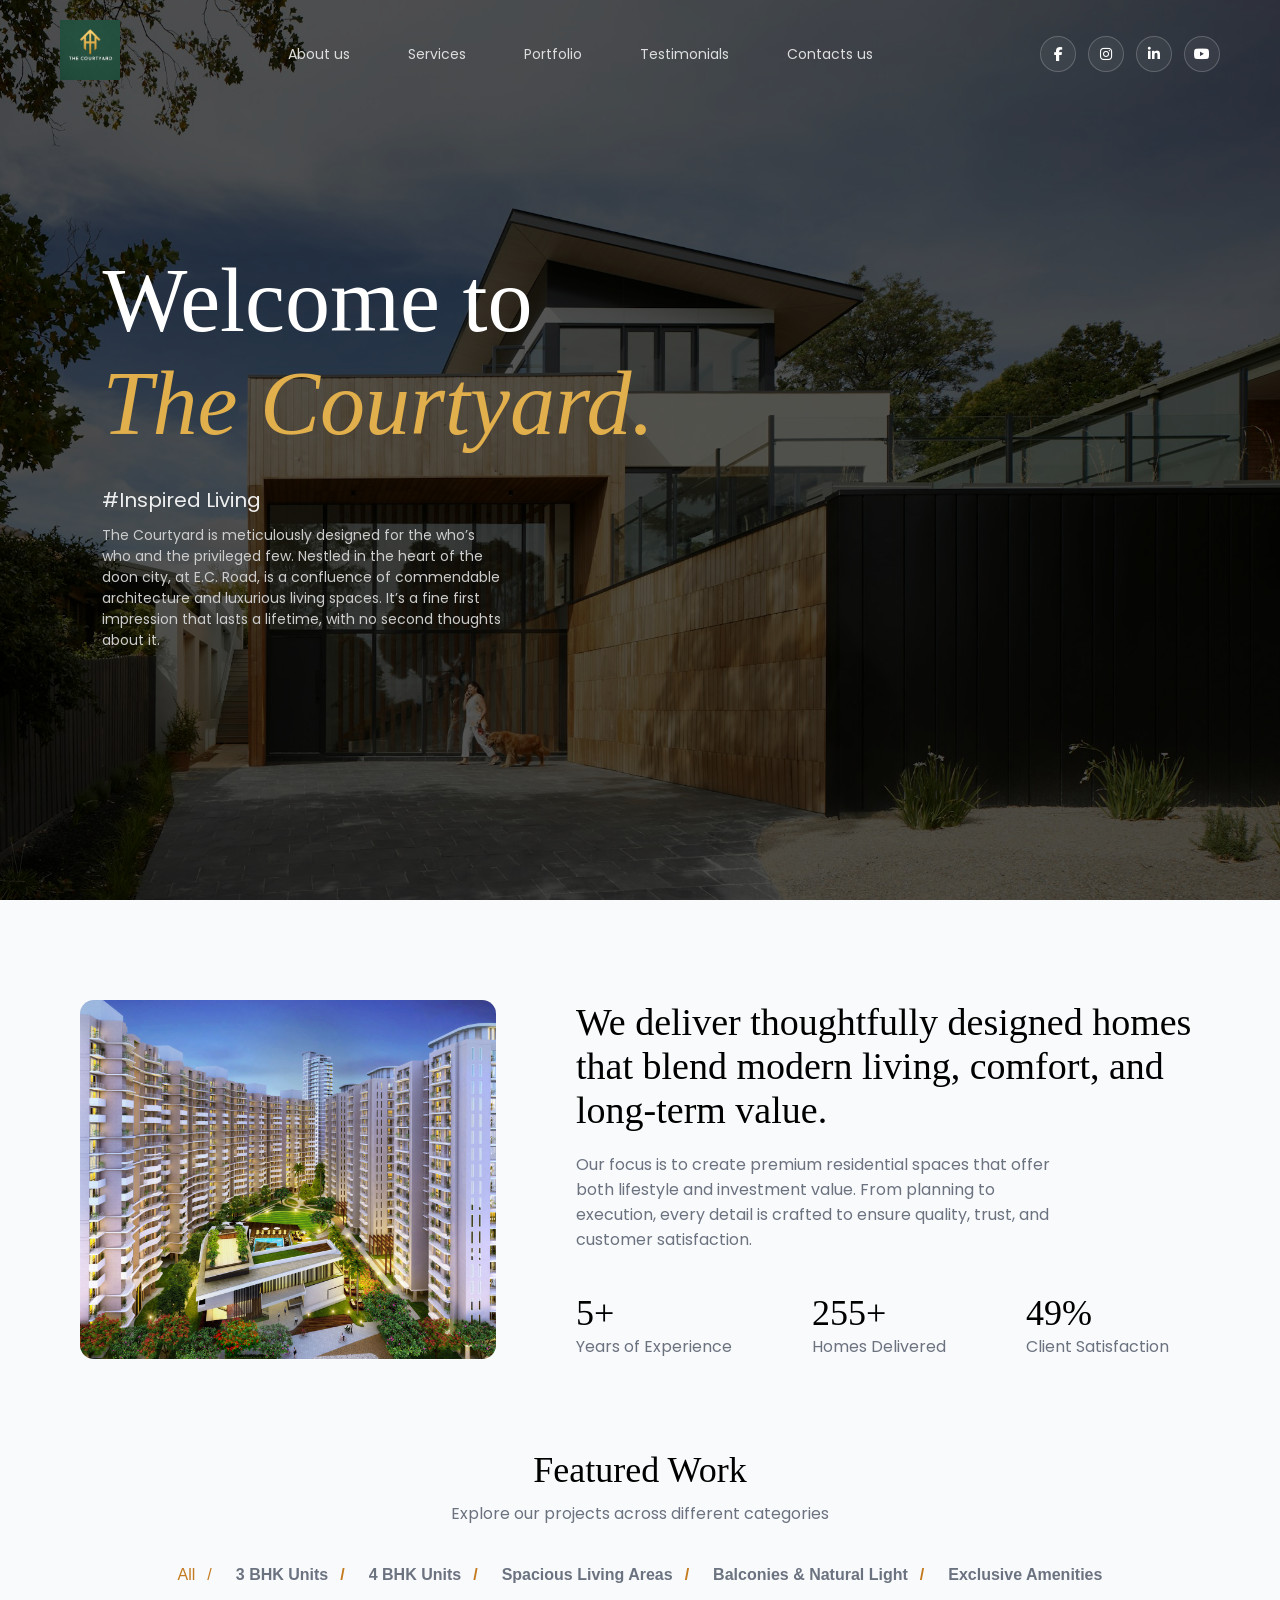
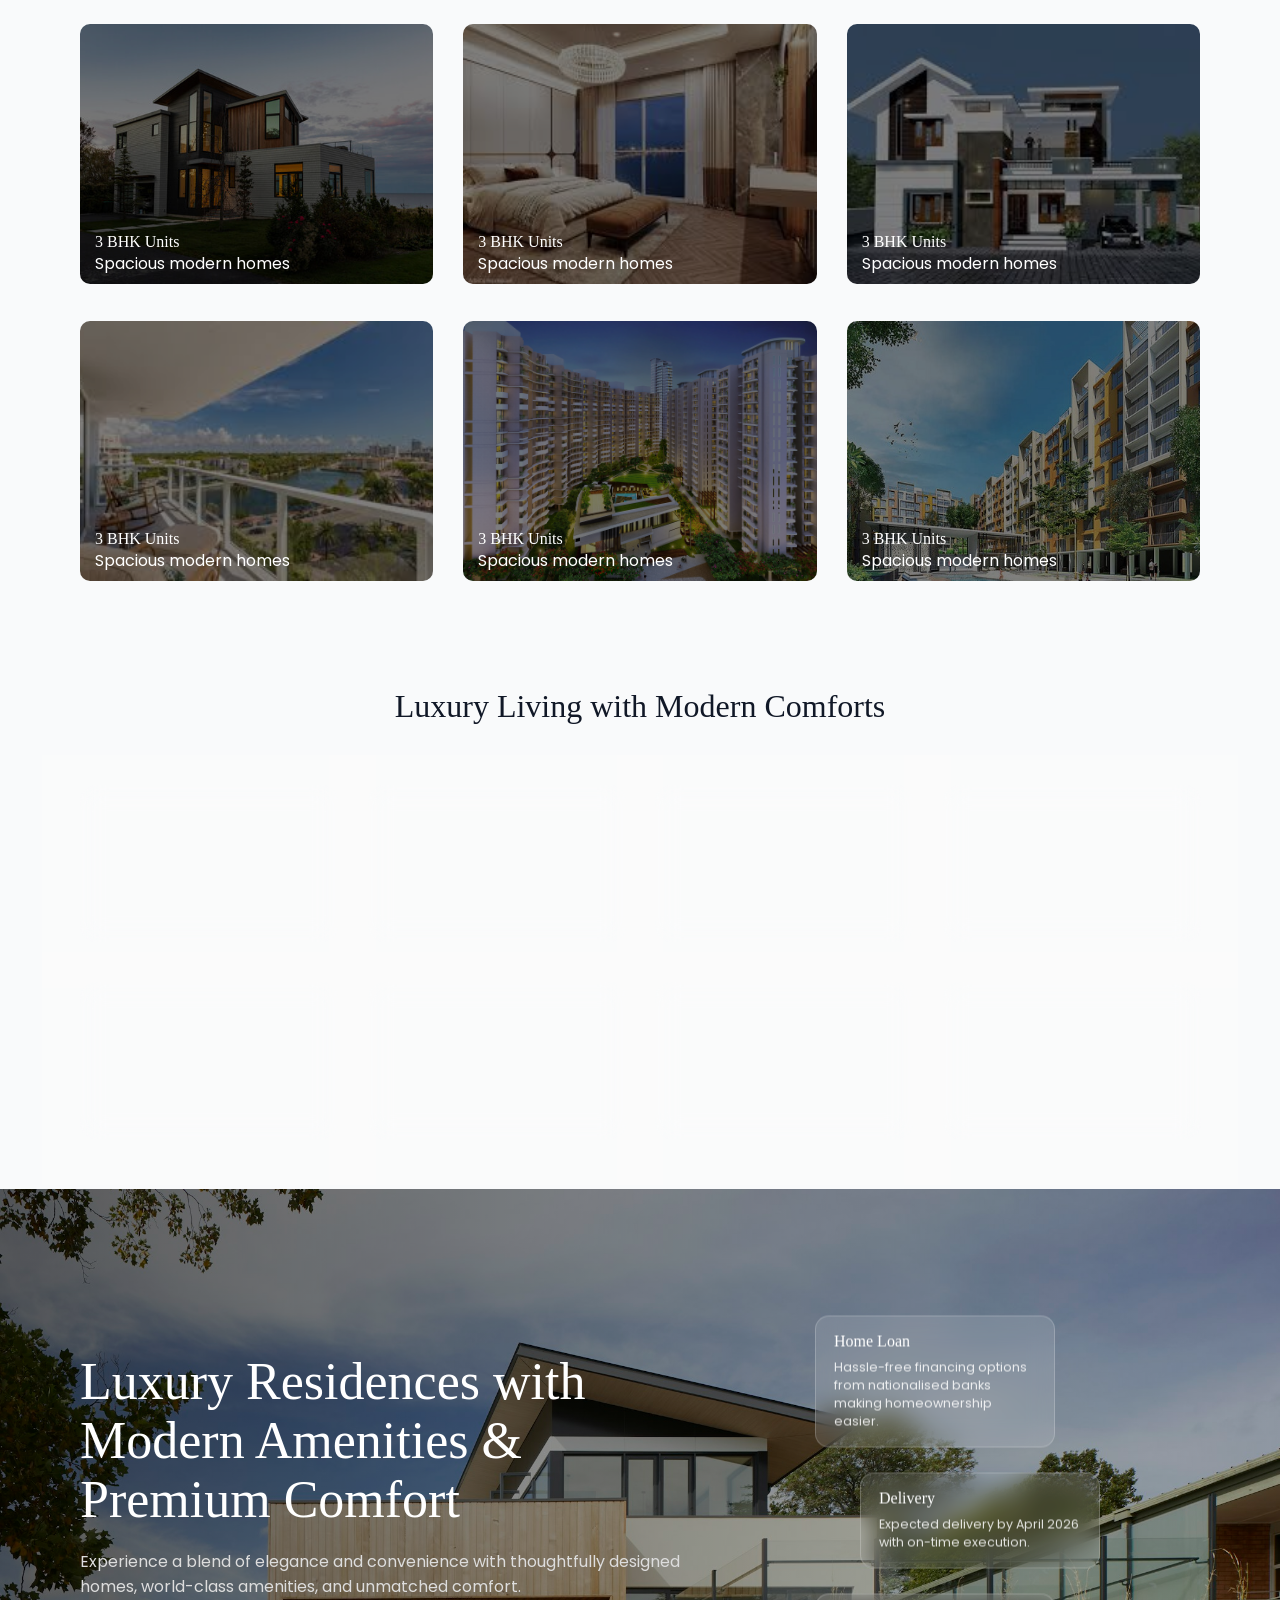
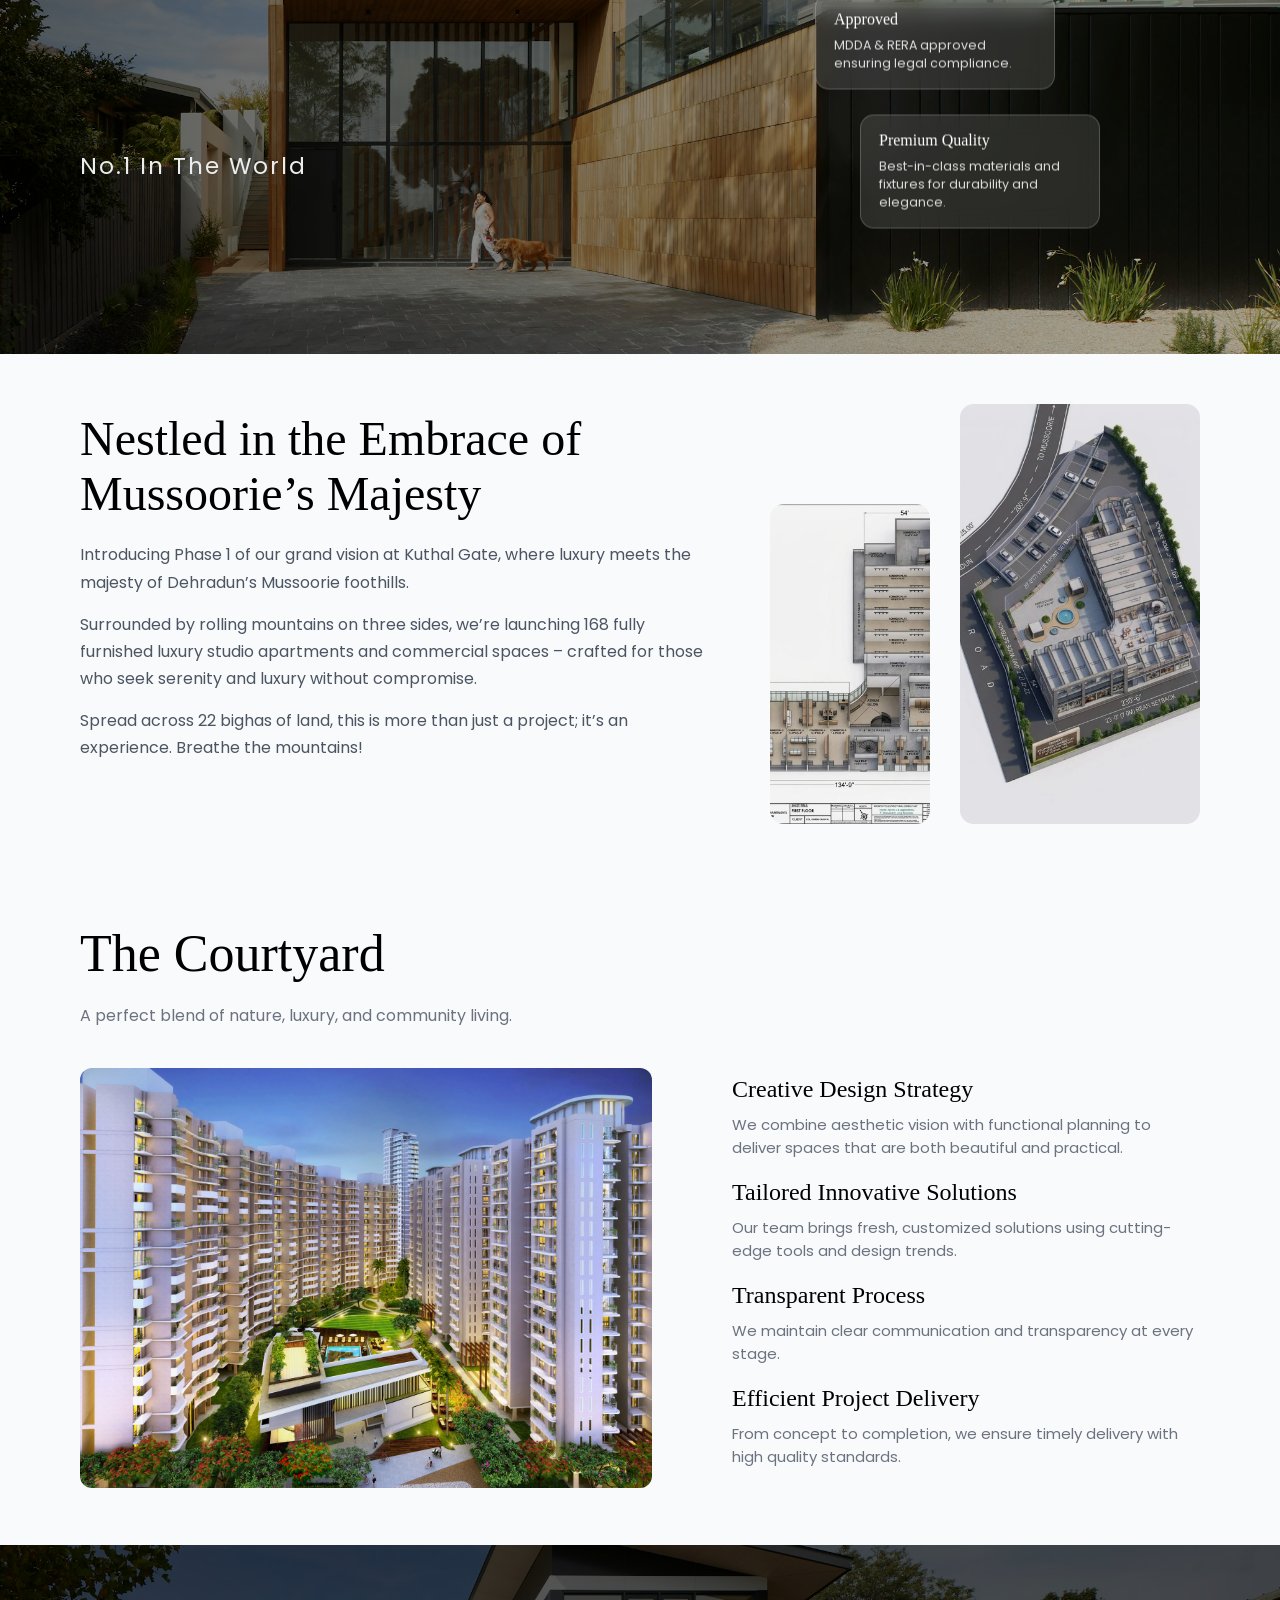
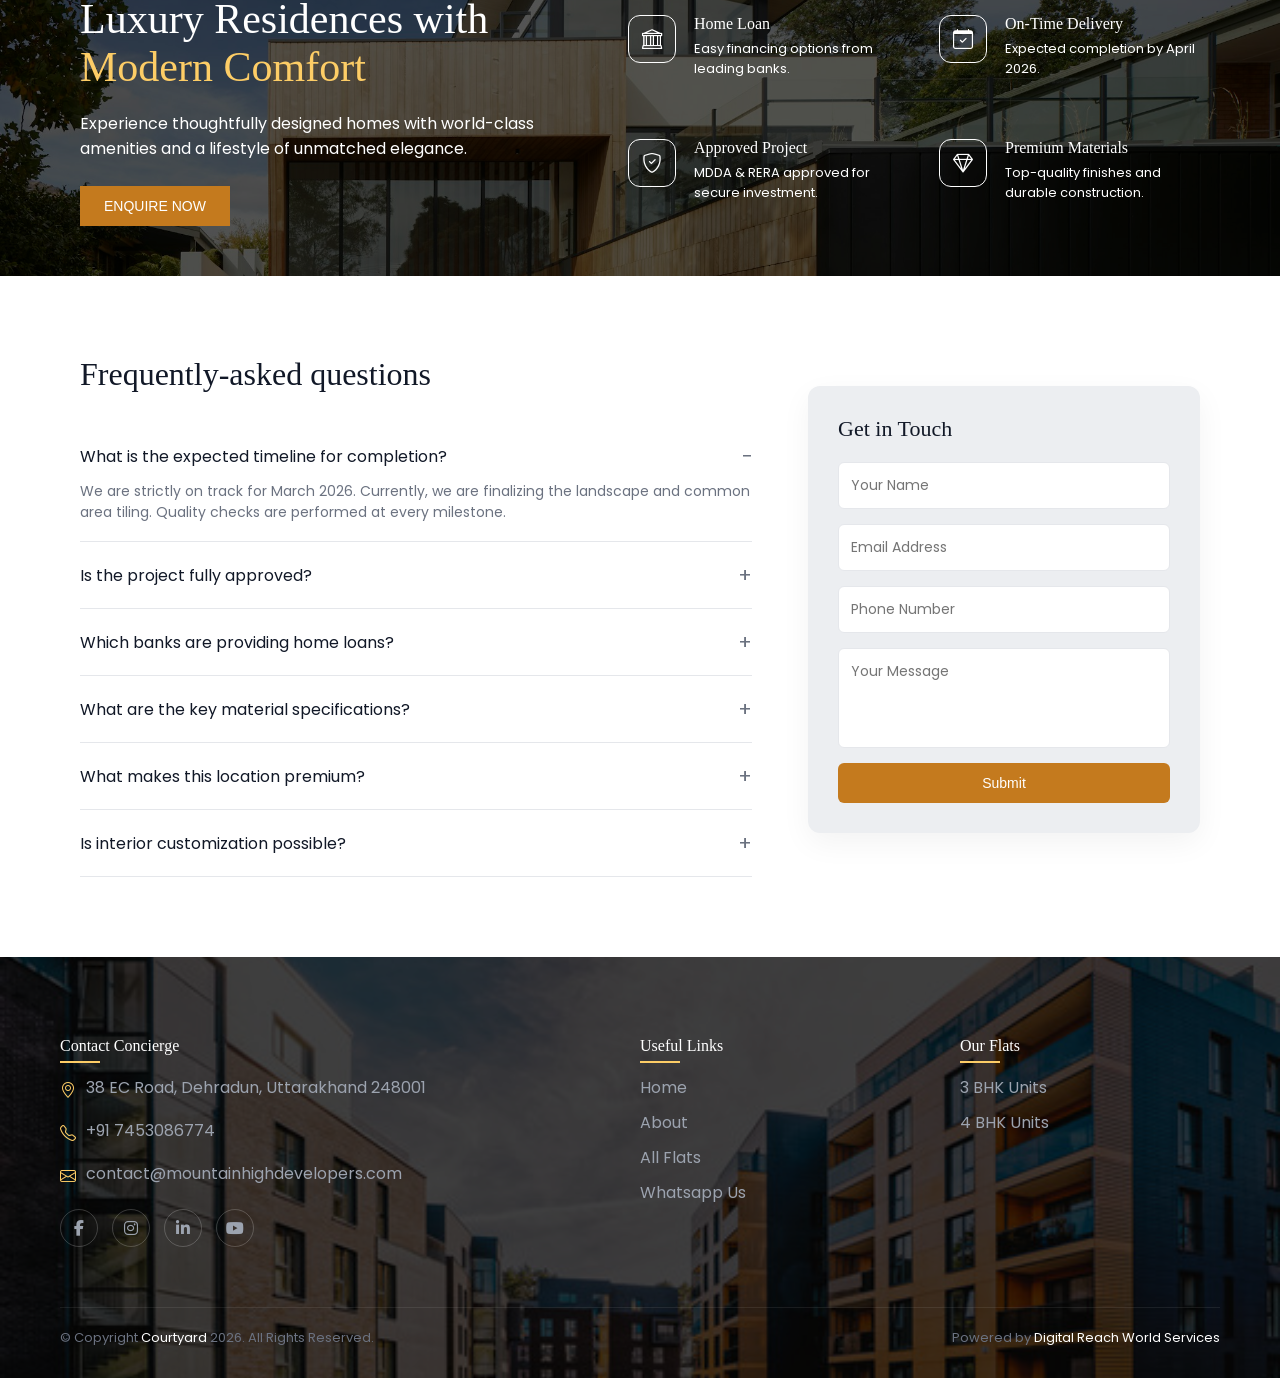
<file: Design/design3/index.html>
<!DOCTYPE html>
<html lang="en">

<head>
  <meta charset="UTF-8">
  <meta name="viewport" content="width=device-width, initial-scale=1.0">

  <title>Courtyard</title>

  <!-- Bootstrap -->
  <link href="https://cdn.jsdelivr.net/npm/bootstrap-icons@1.11.3/font/bootstrap-icons.css" rel="stylesheet">
  <!-- Google Font -->
  <link href="https://fonts.googleapis.com/css2?family=Poppins:wght@300;400;600;700&display=swap" rel="stylesheet">

  <link rel="stylesheet" href="https://cdnjs.cloudflare.com/ajax/libs/font-awesome/6.5.1/css/all.min.css">

  <!-- Custom CSS -->
  <link rel="stylesheet" href="style.css">
</head>

<body>

  <header class="hero">

    <!-- NAVBAR -->
    <nav class="navbar">
      <div class="nav-left">
        <img src="images/logo.png" alt="Logo" class="logo">
      </div>

      <ul class="nav-center">
        <li><a href="#about">About us</a></li>
        <li><a href="#services">Services</a></li>
        <li><a href="#portfolio">Portfolio</a></li>
        <li><a href="#">Testimonials</a></li>
        <li><a href="#footer">Contacts us</a></li>
      </ul>

      <div class="nav-right">
        <a href="#"><i class="fab fa-facebook-f"></i></a>
        <a href="#"><i class="fab fa-instagram"></i></a>
        <a href="#"><i class="fab fa-linkedin-in"></i></a>
        <a href="#"><i class="fab fa-youtube"></i></a>
      </div>

      <div class="menu-toggle" id="menu-toggle">
        <span></span>
        <span></span>
        <span></span>
      </div>
    </nav>

    <!-- HERO CONTENT -->
    <div class="hero-content">
      <h1>
        Welcome to<br>
        <em style="color: #e1af4c;">The Courtyard.
        </em>
      </h1>

      <p class="tag2">#Inspired Living</p>

      <p class="desc">
        The Courtyard is meticulously designed for the who’s who and the privileged few. Nestled in the heart of the
        doon city, at E.C. Road, is a confluence of commendable architecture and luxurious living spaces. It’s a fine
        first impression that lasts a lifetime, with no second thoughts about it.
      </p>
    </div>


  </header>
  <script>
    document.addEventListener("DOMContentLoaded", function () {
      const toggle = document.getElementById("menu-toggle");
      const nav = document.querySelector(".nav-center");

      toggle.addEventListener("click", function () {
        nav.classList.toggle("active");
        toggle.classList.toggle("active");
        document.body.classList.toggle("menu-open");
      });

      // CLOSE MENU ON SCROLL
      window.addEventListener("scroll", function () {
        if (nav.classList.contains("active")) {
          nav.classList.remove("active");
          toggle.classList.remove("active");
          document.body.classList.remove("menu-open");
        }
      });
    });
  </script>






  <section id="about" class="about-modern">

    <div class="about-wrapper">

      <!-- LEFT -->
      <div class="about-left">
        <!-- <span class="about-label">• ABOUT US</span> -->

        <div class="about-img">
          <img src="images/5.jpg" alt="team">
        </div>
      </div>

      <!-- RIGHT -->
      <div class="about-right">

        <h2>
          We deliver thoughtfully designed homes that blend modern living,
          comfort, and long-term value.
        </h2>

        <p class="about-text">
          Our focus is to create premium residential spaces that offer both lifestyle
          and investment value. From planning to execution, every detail is crafted
          to ensure quality, trust, and customer satisfaction.
        </p>

        <!-- STATS -->
        <div class="about-stats">

          <div class="stat">
            <h3><span class="count" data-target="10">0</span>+</h3>
            <p>Years of Experience</p>
          </div>

          <div class="stat">
            <h3><span class="count" data-target="500">0</span>+</h3>
            <p>Homes Delivered</p>
          </div>

          <div class="stat">
            <h3><span class="count" data-target="98">0</span>%</h3>
            <p>Client Satisfaction</p>
          </div>

        </div>

      </div>

    </div>

  </section>
  <script>
    /* COUNTER */
    const counters = document.querySelectorAll(".count");

    const runCounter = () => {
      counters.forEach(counter => {
        const target = +counter.getAttribute("data-target");
        let count = 0;

        const update = () => {
          const increment = target / 100;

          if (count < target) {
            count += increment;
            counter.innerText = Math.floor(count);
            requestAnimationFrame(update);
          } else {
            counter.innerText = target;
          }
        };

        update();
      });
    };

    /* SCROLL TRIGGER */
    const section = document.querySelector(".about-modern");

    const observer = new IntersectionObserver(entries => {
      entries.forEach(entry => {
        if (entry.isIntersecting) {
          section.classList.add("show");
          runCounter();
        }
      });
    }, { threshold: 0.5 });

    observer.observe(section);
  </script>









  <section id="services" class="portfolio-section">


    <!-- <div class="tech-row left">
      <div class="tech-track">

        <div class="tech-box"><img src="images/logo1.png"></div>
        <div class="tech-box"><img src="images/logo2.png"></div>
        <div class="tech-box"><img src="images/logo3.png"></div>
        <div class="tech-box"><img src="images/logo4.png"></div>
        <div class="tech-box"><img src="images/logo5.png"></div>
        <div class="tech-box"><img src="images/logo6.png"></div>

        <div class="tech-box"><img src="images/logo1.png"></div>
        <div class="tech-box"><img src="images/logo2.png"></div>
        <div class="tech-box"><img src="images/logo3.png"></div>
        <div class="tech-box"><img src="images/logo4.png"></div>
        <div class="tech-box"><img src="images/logo5.png"></div>
        <div class="tech-box"><img src="images/logo6.png"></div>

        <div class="tech-box"><img src="images/logo1.png"></div>
        <div class="tech-box"><img src="images/logo2.png"></div>
        <div class="tech-box"><img src="images/logo3.png"></div>
        <div class="tech-box"><img src="images/logo4.png"></div>
        <div class="tech-box"><img src="images/logo5.png"></div>
        <div class="tech-box"><img src="images/logo6.png"></div>

      </div>
    </div>

    <div class="tech-row right">
      <div class="tech-track">

        <div class="tech-box"><img src="images/logo1.png"></div>
        <div class="tech-box"><img src="images/logo2.png"></div>
        <div class="tech-box"><img src="images/logo3.png"></div>
        <div class="tech-box"><img src="images/logo4.png"></div>
        <div class="tech-box"><img src="images/logo5.png"></div>
        <div class="tech-box"><img src="images/logo6.png"></div>

        <div class="tech-box"><img src="images/logo1.png"></div>
        <div class="tech-box"><img src="images/logo2.png"></div>
        <div class="tech-box"><img src="images/logo3.png"></div>
        <div class="tech-box"><img src="images/logo4.png"></div>
        <div class="tech-box"><img src="images/logo5.png"></div>
        <div class="tech-box"><img src="images/logo6.png"></div>

        <div class="tech-box"><img src="images/logo1.png"></div>
        <div class="tech-box"><img src="images/logo2.png"></div>
        <div class="tech-box"><img src="images/logo3.png"></div>
        <div class="tech-box"><img src="images/logo4.png"></div>
        <div class="tech-box"><img src="images/logo5.png"></div>
        <div class="tech-box"><img src="images/logo6.png"></div>

      </div>
    </div> -->

    <h2>Featured Work</h2>
    <p class="portfolio-sub">Explore our projects across different categories</p>

    <!-- TABS -->
    <div class="portfolio-tabs">
      <button class="portfolio-tab active" data-filter="all">All</button>
      <button class="portfolio-tab" data-filter="building">3 BHK Units</button>
      <button class="portfolio-tab" data-filter="construction">4 BHK Units</button>
      <button class="portfolio-tab" data-filter="planning">Spacious Living Areas</button>
      <button class="portfolio-tab" data-filter="building">Balconies & Natural Light</button>
      <button class="portfolio-tab" data-filter="planning">Exclusive Amenities</button>
    </div>

    <!-- GALLERY -->
    <div class="portfolio-gallery">

      <div class="portfolio-item building">
        <img src="images/1.jpg">
        <div class="portfolio-text">
          <h4>3 BHK Units</h4>
          <p>Spacious modern homes</p>
        </div>

      </div>

      <div class="portfolio-item construction">
        <img src="images/2.jpg">
        <div class="portfolio-text">
          <h4>3 BHK Units</h4>
          <p>Spacious modern homes</p>
        </div>
      </div>

      <div class="portfolio-item planning">
        <img src="images/3.jpg">
        <div class="portfolio-text">
          <h4>3 BHK Units</h4>
          <p>Spacious modern homes</p>
        </div>
      </div>

      <div class="portfolio-item building">
        <img src="images/4.jpg">
        <div class="portfolio-text">
          <h4>3 BHK Units</h4>
          <p>Spacious modern homes</p>
        </div>
      </div>

      <div class="portfolio-item construction">
        <img src="images/5.jpg">
        <div class="portfolio-text">
          <h4>3 BHK Units</h4>
          <p>Spacious modern homes</p>
        </div>
      </div>

      <div class="portfolio-item planning">
        <img src="images/6.webp">
        <div class="portfolio-text">
          <h4>3 BHK Units</h4>
          <p>Spacious modern homes</p>
        </div>
      </div>

    </div>

  </section>
  <script>
    const tabs = document.querySelectorAll(".portfolio-tab");
    const items = document.querySelectorAll(".portfolio-item");

    tabs.forEach(tab => {
      tab.addEventListener("click", () => {

        tabs.forEach(t => t.classList.remove("active"));
        tab.classList.add("active");

        const filter = tab.getAttribute("data-filter");

        items.forEach(item => {
          if (filter === "all" || item.classList.contains(filter)) {
            item.style.display = "block";
          } else {
            item.style.display = "none";
          }
        });

      });
    });
  </script>





  <section class="usp-modern">

    <h2>Luxury Living with Modern Comforts</h2>

    <div class="usp-grid">

      <div class="usp-item">
        <i class="bi bi-building"></i>
        <h4>Rooftop Clubhouse</h4>
        <p>A well-maintained space for gatherings and celebrations.</p>
      </div>

      <div class="usp-item">
        <i class="bi bi-activity"></i>
        <h4>State-of-the-Art Gym</h4>
        <p>Stay fit with top-tier equipment.</p>
      </div>

      <div class="usp-item">
        <i class="bi bi-flower1"></i>
        <h4>Rooftop Garden & Yoga Arena</h4>
        <p>Relax and rejuvenate in a serene environment.</p>
      </div>

      <div class="usp-item">
        <i class="bi bi-water"></i>
        <h4>All-Weather Swimming Pool</h4>
        <p>Enjoy a swim anytime.</p>
      </div>

      <div class="usp-item">
        <i class="bi bi-heart-pulse"></i>
        <h4>Outdoor Gym</h4>
        <p>Fitness meets fresh air for an energizing workout.</p>
      </div>

      <div class="usp-item">
        <i class="bi bi-emoji-smile"></i>
        <h4>Children’s Play Area</h4>
        <p>Safe and fun space for kids to play and explore.</p>
      </div>

      <div class="usp-item">
        <i class="bi bi-shield-lock"></i>
        <h4>Gated Entrance</h4>
        <p>Ensuring a secure and private living experience.</p>
      </div>

      <div class="usp-item">
        <i class="bi bi-camera-video"></i>
        <h4>24/7 Security & CCTV</h4>
        <p>Round-the-clock safety and peace of mind.</p>
      </div>

    </div>

  </section>




  <!-- <section class="luxury-hero"> -->
  <section class="luxury-hero" style="background:url('images/bg.jpg') center/cover no-repeat;">

    <!-- BACKGROUND -->
    <!-- <img src="images/bg.jpg" class="hero-bg"> -->

    <div class="overlay"></div>

    <!-- LEFT CONTENT -->
    <div class="hero-content1">
      <h1>
        Luxury Residences with Modern Amenities & Premium Comfort
      </h1>

      <p>
        Experience a blend of elegance and convenience with thoughtfully designed homes,
        world-class amenities, and unmatched comfort.
      </p>

      <span class="tag">No.1 In The World</span>
    </div>

    <!-- RIGHT FLOATING CARDS -->
    <div class="floating-cards">

      <div class="glass-card">
        <h3>Home Loan</h3>
        <p>
          Hassle-free financing options from nationalised banks making homeownership easier.
        </p>
      </div>

      <div class="glass-card">
        <h3>Delivery</h3>
        <p>
          Expected delivery by April 2026 with on-time execution.
        </p>
      </div>

      <div class="glass-card">
        <h3>Approved</h3>
        <p>
          MDDA & RERA approved ensuring legal compliance.
        </p>
      </div>

      <div class="glass-card">
        <h3>Premium Quality</h3>
        <p>
          Best-in-class materials and fixtures for durability and elegance.
        </p>
      </div>

    </div>

  </section>




  <section class="about-luxury">

    <div class="about-wrap">

      <!-- LEFT CONTENT -->
      <div class="about-text">


        <h2>
          Nestled in the Embrace of <br>
          <span>Mussoorie’s Majesty</span>
        </h2>

        <p>
          Introducing Phase 1 of our grand vision at Kuthal Gate, where luxury meets the majesty of Dehradun’s Mussoorie
          foothills.
        </p>

        <p>
          Surrounded by rolling mountains on three sides, we’re launching 168 fully furnished luxury studio apartments
          and commercial spaces – crafted for those who seek serenity and luxury without compromise.
        </p>

        <p>
          Spread across 22 bighas of land, this is more than just a project; it’s an experience. Breathe the mountains!
        </p>


      </div>

      <!-- RIGHT IMAGES -->
      <div class="about-images">

        <!-- LEFT SMALL IMAGE -->
        <img src="images/7.webp" class="img-small">

        <!-- RIGHT BIG IMAGE -->
        <img src="images/8.webp" class="img-big">

      </div>

    </div>

  </section>





  <section id="portfolio" class="portfolio-highlight">

    <!-- TOP TITLE -->
    <h2 class="main-title">
      <!-- <span class="tag1">WHY CHOOSE US</span> -->
      The Courtyard
    </h2>
    <p>A perfect blend of nature, luxury, and community living.</p>

    <div class="portfolio-wrap">

      <!-- LEFT IMAGE -->
      <div class="portfolio-image">
        <img src="images/5.jpg" alt="Interior">
      </div>

      <!-- RIGHT CONTENT -->
      <div class="portfolio-content">

        <div class="content-block">
          <h3>Creative Design Strategy</h3>
          <p>
            We combine aesthetic vision with functional planning to deliver spaces that are both beautiful and
            practical.
          </p>
        </div>

        <div class="content-block">
          <h3>Tailored Innovative Solutions</h3>
          <p>
            Our team brings fresh, customized solutions using cutting-edge tools and design trends.
          </p>
        </div>

        <div class="content-block">
          <h3>Transparent Process</h3>
          <p>
            We maintain clear communication and transparency at every stage.
          </p>
        </div>

        <div class="content-block">
          <h3>Efficient Project Delivery</h3>
          <p>
            From concept to completion, we ensure timely delivery with high quality standards.
          </p>
        </div>

      </div>

    </div>

  </section>

















  <section class="why-section">

    <!-- LEFT -->
    <div class="why-left">

      <h2>
        Luxury Residences with <span>Modern Comfort</span>
      </h2>

      <p>
        Experience thoughtfully designed homes with world-class amenities and a lifestyle of unmatched elegance.
      </p>

      <button class="btn-main">ENQUIRE NOW</button>
    </div>

    <!-- RIGHT -->
    <div class="why-right">

      <div class="feature-item">
        <div class="icon1"><i class="bi bi-bank"></i></div>
        <div class="text">
          <h4>Home Loan</h4>
          <p>
            Easy financing options from leading banks.
          </p>
        </div>
      </div>

      <div class="feature-item">
        <div class="icon1"><i class="bi bi-calendar-check"></i></div>
        <div class="text">
          <h4>On-Time Delivery</h4>
          <p>
            Expected completion by April 2026.
          </p>
        </div>
      </div>

      <div class="feature-item">
        <div class="icon1"><i class="bi bi-shield-check"></i></div>
        <div class="text">
          <h4>Approved Project</h4>
          <p>
            MDDA & RERA approved for secure investment.
          </p>
        </div>
      </div>

      <div class="feature-item">
        <div class="icon1"><i class="bi bi-gem"></i></div>
        <div class="text">
          <h4>Premium Materials</h4>
          <p>
            Top-quality finishes and durable construction.
          </p>
        </div>
      </div>

    </div>

  </section>









  <section class="faq-section">
    <div class="faq-left">

      <h2>Frequently-asked questions</h2>

      <div class="faq-item active">
        <div class="faq-question">
          What is the expected timeline for completion?
          <span>−</span>
        </div>
        <div class="faq-answer">
          <p>
            We are strictly on track for March 2026. Currently, we are finalizing the landscape and common area tiling.
            Quality checks are performed at every milestone.
          </p>
        </div>
      </div>

      <div class="faq-item">
        <div class="faq-question">
          Is the project fully approved?
          <span>+</span>
        </div>
        <div class="faq-answer">
          <p>Yes, the project is 100% compliant with MDDA and RERA. We provide all transparency certificates during your
            site visit for absolute peace of mind.</p>
        </div>
      </div>

      <div class="faq-item">
        <div class="faq-question">
          Which banks are providing home loans?
          <span>+</span>
        </div>
        <div class="faq-answer">
          <p>We have established partnerships with Nationalised Banks Bank of Maharashtra and The Nainital Bank. Our
            dedicated finance desk helps you with documentation and fast-track approvals.</p>
        </div>
      </div>

      <div class="faq-item">
        <div class="faq-question">
          What are the key material specifications?
          <span>+</span>
        </div>
        <div class="faq-answer">
          <p>Each unit features premium modular kitchens, designer vitrified flooring, and high-durability fixtures that
            blend luxury with longevity.</p>
        </div>
      </div>

      <div class="faq-item">
        <div class="faq-question">
          What makes this location premium?
          <span>+</span>
        </div>
        <div class="faq-answer">
          <p>Proximity is key. You are within 10 minutes of the city's best education hubs, healthcare centers, and
            shopping malls.</p>
        </div>
      </div>

      <div class="faq-item">
        <div class="faq-question">
          Is interior customization possible?
          <span>+</span>
        </div>
        <div class="faq-answer">
          <p>We offer a "Personal Touch" program where homeowners can choose specific wall finishes and layout tweaks
            during the early construction phase.</p>
        </div>
      </div>
    </div>

    <div class="faq-right">

      <h3>Get in Touch</h3>

      <form class="faq-form">
        <input type="text" placeholder="Your Name" required>
        <input type="email" placeholder="Email Address" required>
        <input type="tel" placeholder="Phone Number">
        <textarea placeholder="Your Message"></textarea>

        <button type="submit">Submit</button>
      </form>

    </div>

  </section>
  <script>
    document.addEventListener("DOMContentLoaded", function () {

      const items = document.querySelectorAll(".faq-item");

      items.forEach(item => {
        const question = item.querySelector(".faq-question");
        const icon = item.querySelector(".faq-question span");

        question.addEventListener("click", () => {

          // If already open → close
          if (item.classList.contains("active")) {
            item.classList.remove("active");
            icon.innerText = "+";
            return;
          }

          // Close all
          items.forEach(i => {
            i.classList.remove("active");
            i.querySelector(".faq-question span").innerText = "+";
          });

          // Open clicked
          item.classList.add("active");
          icon.innerText = "−";

        });
      });

    });
  </script>









</body>
<footer id="footer" class="footer-dark">

  <div class="footer-container">

    <!-- LEFT -->
    <div class="footer-col">
      <h4>Contact Concierge</h4>

      <p class="footer-item">
        <i class="bi bi-geo-alt"></i>
        38 EC Road, Dehradun, Uttarakhand 248001
      </p>

      <p class="footer-item">
        <i class="bi bi-telephone"></i>
        +91 7453086774
      </p>

      <p class="footer-item">
        <i class="bi bi-envelope"></i>
        contact@mountainhighdevelopers.com
      </p>

      <!-- SOCIAL ICONS -->
      <div class="footer-socials">

        <a href="#"><i class="fab fa-facebook-f"></i></a>
        <a href="#"><i class="fab fa-instagram"></i></a>
        <a href="#"><i class="fab fa-linkedin-in"></i></a>
        <a href="#"><i class="fab fa-youtube"></i></a>

      </div>
    </div>

    <!-- CENTER -->
    <div class="footer-col">
      <h4>Useful Links</h4>

      <a href="#">Home</a>
      <a href="#">About</a>
      <a href="#">All Flats</a>
      <a href="#">Whatsapp Us</a>
    </div>

    <!-- RIGHT -->
    <div class="footer-col">
      <h4>Our Flats</h4>

      <a href="#">3 BHK Units</a>
      <a href="#">4 BHK Units</a>
    </div>

  </div>

  <!-- BOTTOM -->
  <div class="footer-bottom">
    <p>© Copyright <span>Courtyard</span> 2026. All Rights Reserved.</p>
    <p>Powered by <span>Digital Reach World Services</span></p>
  </div>

</footer>

</html>
</file>
<file: Design/design3/style.css>
/* RESET */
* {
  margin: 0;
  padding: 0;
  box-sizing: border-box;
}
html {
  width: 100%;
  overflow-x: hidden;
}

body {
  font-family: 'Poppins', sans-serif;
  overflow-x: hidden;
  width: 100%;
}
h1, h2, h3, h4, h5, h6 {
  font-family: "Times New Roman", Times, serif;
  font-weight: 300;

  line-height: normal !important;
  letter-spacing: normal !important;
}

/* HERO BACKGROUND */
.hero {
  height: 100vh;
  background: url('images/bg.jpg') center/cover no-repeat;
  position: relative;
  color: #fff;
}

/* DARK OVERLAY */
.hero::after {
  content: "";
  position: absolute;
  inset: 0;
  background: rgba(0,0,0,0.65);
}

/* NAVBAR */
.navbar {
  position: absolute;
  top: 0;
  width: 100%;
  padding: 20px 60px;
  display: flex;
  justify-content: space-between;
  align-items: center;
  z-index: 2;
}

/* LOGO */
.logo {
  height: 60px; /* increase as needed */
  width: auto
}

/* MENU */
.nav-center {
  display: flex;
  gap: 30px;
  list-style: none;
}

/* NAV LINKS */
.nav-center a {
  text-decoration: none;
  color: #ddd;
  font-size: 14px;
  padding: 6px 14px;
  border-radius: 20px;
  transition: 0.3s;
}

/* HOVER = ACTIVE STYLE */
.nav-center a:hover {
  background: rgba(255,255,255,0.2);
  color: #fff;
}

/* REMOVE OLD ACTIVE STYLE (if any) */
.nav-center .active {
  background: none;
}

/* SOCIAL ICON STYLE */
.nav-right {
  display: flex;
  align-items: center;
  gap: 12px;
}

/* ICON BOX */
.nav-right a {
  width: 36px;
  height: 36px;
  border-radius: 50%;

  display: flex;
  align-items: center;
  justify-content: center;

  color: #fff;
  font-size: 14px;

  border: 1px solid rgba(255,255,255,0.2);
  background: rgba(255,255,255,0.05);

  transition: all 0.3s ease;
  text-decoration: none;
}

/* HOVER EFFECT */
.nav-right a:hover {
  /* background: #c47a1e; */
  border-color: #c47a1e;
  transform: translateY(-3px);
}

/* ICON COLOR CHANGE */
.nav-right a:hover i {
  color: #fff;
}

/* HERO TEXT */
.hero-content {
  position: absolute;
  top: 50%;
  left: 8%;
  transform: translateY(-50%);
  z-index: 2;
}

.hero-content h1 {
  font-size: 90px;
  font-weight: 300;
  letter-spacing: normal;
  /* line-height: normal; */
}

.tag2 {
  margin-top: 30px;
  font-size: 20px;
  color: #eee;
}

.desc {
  max-width: 400px;
  margin-top: 10px;
  font-size: 14px;
  color: #ccc;
}

/* SCROLL BUTTON */
.scroll-down {
  margin-top: 40px;
  width: 45px;
  height: 45px;
  border-radius: 50%;
  background: white;
  color: black;
  display: flex;
  justify-content: center;
  align-items: center;
  font-size: 20px;
  cursor: pointer;
}

/* HAMBURGER DEFAULT HIDDEN */
.menu-toggle {
  display: none;
  flex-direction: column;
  cursor: pointer;
  z-index: 1001;
}

.menu-toggle span {
  width: 25px;
  height: 3px;
  background: #fff;
  margin: 4px 0;
  transition: 0.3s;
}

@media (max-width: 768px) {

  .hero-content {
    position: absolute;   /* KEEP SAME */
    top: 50%;
    left: 5%;             /* slight adjust */
    transform: translateY(-50%);
    width: 90%;
  }

}

@media (max-width: 768px) {

  /* SHOW HAMBURGER */
  .menu-toggle {
    display: flex;
  }

  /* HIDE DESKTOP MENU */
  .nav-center {
    position: fixed;
    top: 0;
    left: 0;
    width: 100%;
    height: 100vh;

    background: rgba(0, 0, 0, 0.95);
    backdrop-filter: blur(8px);

    display: flex;
    flex-direction: column;
    justify-content: center;
    align-items: center;

    transform: translateY(-100%);
    transition: 0.4s ease;

    z-index: 999;
  }

  .nav-center.active {
    transform: translateY(0);
  }

  .nav-center li {
    margin: 20px 0;
  }

  .nav-center a {
    font-size: 22px;
    color: #fff;
  }

  /* HIDE SOCIAL */
  .nav-right {
    display: none;
  }

  /* NAVBAR PADDING */
  .navbar {
    padding: 15px 20px;
    z-index: 1000;
  }

  .hero-content h1 {
    font-size: 34px;  /*  FIXED */
    /* line-height: 1.2; */
  }

  .tag2 {
    font-size: 16px;
  }

  .desc {
    font-size: 13px;
  }
}

.menu-toggle.active span:nth-child(1) {
  transform: rotate(45deg) translate(5px, 5px);
}

.menu-toggle.active span:nth-child(2) {
  opacity: 0;
}

.menu-toggle.active span:nth-child(3) {
  transform: rotate(-45deg) translate(6px, -6px);
}








.why-section {
  position: relative;
  display: flex;
  justify-content: space-between;
  align-items: flex-start;
  gap: 80px;
  padding: 50px 80px;
  font-family: 'Poppins', sans-serif;

  background: url("images/bg.jpg") center/cover no-repeat;
  z-index: 1;
}

/* DARK OVERLAY */
.why-section::before {
  content: "";
  position: absolute;
  inset: 0;
  background: rgba(0,0,0,0.65); /* black overlay */
  z-index: -1;
}
.why-left h2,
.why-left p,
.text h4,
.text p {
  color: #ffffff;
}

/* keep highlight color */
.why-left h2 span {
  color: #fdcd66;
}

/* LEFT */
.why-left {
  width: 45%;
}

.tag {
  font-size: 23px;
  letter-spacing: 2px;
  color: #ecedef;
  display: block;
  margin-bottom: 10px;
  margin-top: 150px;
}

.why-left h2 {
  font-size: 42px;
  font-weight: 400;
  margin-bottom: 20px;
}

.why-left h2 span {
  color: #fdcd66;
}

.why-left p {
  /* color: #6b7280; */
  /* line-height: 1.7; */
  margin-bottom: 25px;
}

/* BUTTON */
.btn-main {
  background: #c47a1e;
  color: white;
  border: none;
  padding: 12px 24px;
  font-size: 14px;
  cursor: pointer;
  transition: 0.3s;
}

.btn-main:hover {
  background: #a96518;
}

/* RIGHT */
.why-right {
  width: 55%;
  display: grid;
  grid-template-columns: 1fr 1fr;
  gap: 40px 50px;
  padding-top: 20px;
}

/* FEATURE ITEM */
.feature-item {
  display: flex;
  align-items: flex-start;
  gap: 18px;
  padding-bottom: 20px;
  /* border-bottom: 1px solid #e5e7eb; */
}

/* BOTTOM LINE */
.feature-item::after {
  content: "";
  position: absolute;
  left: 0;
  bottom: 0;
  width: 0;
  height: 2px;
  background: #fdcd66;
  transition: width 0.3s ease;
}

/* HOVER */
.feature-item:hover::after {
  width: 100%;
}

/* ICON BOX */
.icon1 {
  min-width: 48px;
  height: 48px;
  border-radius: 12px;
  border: 1.5px solid #fff;

  display: flex;
  align-items: center;
  justify-content: center;
}

/* ICON */
.icon1 i {
  font-size: 20px;
  color: #fff;
}

/* TEXT */
.text h4 {
  font-size: 16px;
  margin-bottom: 6px;
  font-weight: 500;
}

.text p {
  font-size: 13px;
  /* color: #6b7280; */
  /* line-height: 1.6; */
}

/* HOVER EFFECT */
.feature-item:hover {
  transform: translateX(5px);
  transition: 0.3s;
}

@media (max-width: 1024px) {

  .why-section {
    padding: 50px 40px;
    gap: 40px;
  }

  .why-left {
    width: 45%;
  }

  .why-right {
    width: 55%;
    grid-template-columns: 1fr 1fr;
    gap: 30px;
    padding-top: 40px;
  }

  .why-left h2 {
    font-size: 32px;
  }

  .tag {
    font-size: 18px;
    margin-top: 40px; /* FIX HUGE GAP */
  }

  .text h4 {
    font-size: 15px;
  }

  .text p {
    font-size: 13px;
  }

  .icon1 {
    min-width: 42px;
    height: 42px;
  }

  .icon1 i {
    font-size: 18px;
  }
}

@media (max-width: 768px) {

  .why-section {
    flex-direction: column;
    padding: 40px 20px;
    gap: 30px;
  }

  .why-left,
  .why-right {
    width: 100%;
  }

  .why-left {
    text-align: left;
  }

  .why-left h2 {
    font-size: 26px;
  }

  .tag {
    margin-top: 20px;
    font-size: 16px;
  }

  .why-right {
    grid-template-columns: 1fr;
    padding-top: 10px;
    gap: 25px;
  }

  .feature-item {
    gap: 12px;
  }

  .icon1 {
    min-width: 40px;
    height: 40px;
  }

  .icon1 i {
    font-size: 16px;
  }

  .text h4 {
    font-size: 14px;
  }

  .text p {
    font-size: 12.5px;
  }

  .btn-main {
    width: 100%;
    text-align: center;
  }
}






.usp-modern {
  padding: 50px 80px;
  background: #f9fafb;
  font-family: 'Poppins', sans-serif;
  text-align: center;
}

.usp-modern h2 {
  font-size: 32px;
  font-weight: 400;
  margin-bottom: 60px;
  color: #111827;
}

.usp-grid {
  display: grid;
  grid-template-columns: repeat(4, 1fr);
  gap: 40px 30px;
}

.usp-item {
  text-align: left;
  padding: 20px;
  border-radius: 16px;

  /* GLASS EFFECT */
  background: rgba(255, 255, 255, 0.2);
  backdrop-filter: blur(12px);
  -webkit-backdrop-filter: blur(12px);

  /* GOLD BORDER */
  border: 1px solid #f9eaa6;

  /* SOFT SHADOW */
  box-shadow: 0 8px 25px rgba(0,0,0,0.08);

  transition: all 0.3s ease;
}

.usp-item i {
  font-size: 26px;
  color: #c47a1e;
  margin-bottom: 10px;
  display: inline-block;
}

.usp-item h4 {
  font-size: 16px;
  font-weight: 400;
  margin-bottom: 6px;
  color: #111827;
}

.usp-item p {
  font-size: 14px;
  color: #6b7280;
  /* line-height: 1.6; */
  margin: 0;
}

.usp-item:hover {
  transform: translateY(-5px);
}

@media (max-width: 1024px) {

  .usp-modern {
    padding: 50px 40px;
  }

  .usp-modern h2 {
    font-size: 28px;
    margin-bottom: 40px;
  }

  .usp-grid {
    grid-template-columns: repeat(2, 1fr); /* 2 columns */
    gap: 30px;
  }

}

@media (max-width: 768px) {

  .usp-modern {
    padding: 40px 20px;
  }

  .usp-modern h2 {
    font-size: 24px;
    margin-bottom: 30px;
  }

  .usp-grid {
    grid-template-columns: 1fr; /* 2 → 1 */
    gap: 25px;
  }

  .usp-item {
    text-align: left;
  }

  .usp-item i {
    font-size: 22px;
  }

  .usp-item h4 {
    font-size: 14px;
  }

  .usp-item p {
    font-size: 13px;
  }
}










.luxury-hero {
  position: relative;
  height: 85vh; /* reduced from 100vh */
  min-height: 500px; /* keeps it balanced */
  overflow: hidden;
  display: block;
}

/* BACKGROUND IMAGE */
.hero-bg {
  width: 100%;
  height: 100%;
  object-fit: cover;
}

/* OVERLAY */
.overlay {
  position: absolute;
  inset: 0;
  background: linear-gradient(to right, rgba(0,0,0,0.6), rgba(0,0,0,0.2));
}

/* LEFT CONTENT */
.hero-content1 {
  position: absolute;
  top: 50%;
  left: 80px;
  transform: translateY(-50%);
  color: white;
  max-width: 600px;

  animation: fadeUp 1.2s ease forwards;
}

.hero-content1 h1 {
  font-size: 52px;
  font-weight: 300;
  /* line-height: 1.2; */
  margin-bottom: 20px;
}

.hero-content1 p {
  color: #ddd;
  /* line-height: 1.6; */
}

.tag1 {
   font-size: 12px;
  letter-spacing: 2px;
  color: #c47a1e;
  display: block;
  margin-bottom: 10px;
}

/* FLOATING CARDS */
.floating-cards {
  position: absolute;
  right: 180px;
  top: 50%;
  transform: translateY(-50%);
  display: flex;
  flex-direction: column;
  gap: 25px;
}

/* GLASS CARD */
.glass-card {
  width: 240px; /* slightly smaller */
  padding: 16px 18px;
  border-radius: 14px;

  backdrop-filter: blur(12px);
  background: rgba(255,255,255,0.12);
  border: 1px solid rgba(255,255,255,0.2);

  color: #fff;

  opacity: 0;
  transform: translateX(40px);
  animation: slideIn 0.8s ease forwards;
}

/* BETTER ZIG-ZAG (SUBTLE) */
.glass-card:nth-child(1) {
  margin-left: 0;
}
.glass-card:nth-child(2) {
  margin-left: 45px;
}
.glass-card:nth-child(3) {
  margin-left: 0;
}
.glass-card:nth-child(4) {
  margin-left: 45px;
}

/* TYPOGRAPHY FIX */
.glass-card h3 {
  font-size: 16px;   /* reduced */
  font-weight: 500;
  margin-bottom: 8px;
}

.glass-card p {
  font-size: 12.5px; /* reduced */
  /* line-height: 1.5; */
  color: rgba(255,255,255,0.85);
}

/* SMOOTH STAGGER ANIMATION */
.glass-card:nth-child(1) { animation-delay: 0.2s; }
.glass-card:nth-child(2) { animation-delay: 0.4s; }
.glass-card:nth-child(3) { animation-delay: 0.6s; }
.glass-card:nth-child(4) { animation-delay: 0.8s; }

/* ANIMATIONS */
@keyframes fadeUp {
  from {
    opacity: 0;
    transform: translateY(40px);
  }
  to {
    opacity: 1;
    transform: translateY(-50%);
  }
}

@keyframes slideIn {
  to {
    opacity: 1;
    transform: translateX(0);
  }
}

@media (max-width: 768px) {

  .luxury-hero {
    height: auto;
    /* padding: 130px 20px; */
  padding: 150px 20px 20px; /* reduce bottom space */
  display: inline-block;

  }

  /* REMOVE ABSOLUTE */
  .hero-content1 {
    position: relative;
    top: auto;
    left: auto;
    transform: none;
    max-width: 100%;
    margin-bottom: 30px;
  }

  /* TEXT ORDER */
  .hero-content1 h1 {
    font-size: 28px;
    /* line-height: 1.3; */
  }

  .hero-content1 p {
    font-size: 14px;
    margin-top: 10px;
    /* margin-bottom: -50px; */
  }

  .hero-content1 .tag {
    display: block;
    margin-top: 10px;
    font-size: 12px;
  }

  /* CARDS GRID 2x2 */
  .floating-cards {
    position: relative;
    top: auto;
    right: auto;
    transform: none;

    display: grid;
    grid-template-columns: 1fr 1fr; /* 2 columns */
    gap: 15px;
    margin-top: -40px;
  }

  /* CARD FIX */
  .glass-card {
    width: 100%;
    margin-left: 0 !important; /* REMOVE zig-zag */
    padding: 14px;
  }

}

@media (min-width: 769px) and (max-width: 1024px) {

  .luxury-hero {
    height: auto;
    padding: 100px 40px 20px;
    display: block;
  }

  /* REMOVE ABSOLUTE ONLY FOR TABLET */
  .hero-content1 {
    position: relative;
    top: auto;
    left: auto;
    transform: none;
    max-width: 100%;
    margin-bottom: 25px;
  }

  /* TEXT */
  .hero-content1 h1 {
    font-size: 34px;
    /* line-height: 1.3; */
  }

  .hero-content1 p {
    font-size: 15px;
    margin-top: 10px;
  }

  .hero-content1 .tag {
    margin-top: 10px;
    font-size: 13px;
  }

  /* CARDS GRID */
  .floating-cards {
    position: relative;
    top: auto;
    right: auto;
    transform: none;

    display: grid;
    grid-template-columns: 1fr 1fr;
    gap: 20px;

    margin-top: 10px;
  }

  .glass-card {
    width: 100%;
    margin-left: 0 !important;
    padding: 16px;
  }

}





.tech-section {
  display: flex;
  align-items: center;
  justify-content: space-between;
  padding: 80px;
  gap: 60px;
  background: #f9fafb  !important;
}

/* LEFT */
.tech-left {
  width: 35%;
}

.tech-left h2 {
  font-size: 42px;
  font-weight: 500;
}

/* RIGHT */
.tech-right {
  width: 65%;
  overflow: hidden;
}


/* .tech-row {
  overflow: hidden;
  margin-bottom: 20px;
}


.tech-track {
  display: flex;
  gap: 20px;
  width: max-content;
}


.tech-box {
  min-width: 160px;
  height: 70px;
  border: 1px solid #e5e7eb;
  border-radius: 12px;

  display: flex;
  align-items: center;
  justify-content: center;

  background: #fff;
  transition: 0.3s;
}


.tech-box img {
  max-height: 28px;
  max-width: 100px;

  filter: grayscale(100%);
  opacity: 0.7;
  transition: 0.3s;
}


.tech-box:hover img {
  filter: grayscale(0%);
  opacity: 1;
  transform: scale(1.05);
}

.tech-box:hover {
  border-color: #c47a1e;
}

.left .tech-track {
  animation: scroll-left 18s linear infinite;
}

.right .tech-track {
  animation: scroll-right 18s linear infinite;
}

@keyframes scroll-left {
  from { transform: translateX(0); }
  to { transform: translateX(-50%); }
}

@keyframes scroll-right {
  from { transform: translateX(-50%); }
  to { transform: translateX(0); }
} */





/* SECTION */
.portfolio-section {
  padding: 50px 80px;
  text-align: center;
  font-family: 'Poppins', sans-serif;
  background: #f9fafb;
}

/* TITLE */
.portfolio-section h2 {
  font-size: 36px;
  font-weight: 350;
}

.portfolio-sub {
  color: #6b7280;
  margin: 10px 0 40px;
}

/* TABS */
.portfolio-tabs {
  display: flex;
  justify-content: center;
  align-items: center;
  margin-bottom: 40px;
}

.portfolio-tab {
  background: none;
  border: none;

  font-size: 16px;
  /* font-style: italic; */
  color: #6b7280;
  cursor: pointer;
  font-weight: bold;

  padding: 0 12px;
}

/* ACTIVE */
.portfolio-tab.active {
  color: #c47a1e;
  font-weight: 500;
}

/* SLASH */
.portfolio-tab:not(:last-child)::after {
  content: "/";
  margin-left: 12px;
  color: #c47a1e;
}

/* GALLERY */
.portfolio-gallery {
  display: grid;
  grid-template-columns: repeat(3, 1fr);
  gap: 30px;
}

/* ITEM */
.portfolio-item {
  position: relative;
  overflow: hidden;
  border-radius: 6px;
}

/* IMAGE DEFAULT */
.portfolio-item img {
  width: 100%;
  height: 260px;
  object-fit: cover;
  border-radius: 10px;

  filter: brightness(0.5);
  transition: all 0.4s ease;
}

/* HOVER EFFECT */
.portfolio-item:hover img {
  filter: brightness(0.95); /* lighter on hover */
  transform: scale(1.05);   
}

.portfolio-item::after {
  content: "";
  position: absolute;
  inset: 0;
  border-radius: inherit;
  background: rgba(0, 0, 0, 0.6); /* uniform black overlay */
  z-index: 1;
  display: none;
}

.portfolio-text {
  position: absolute;
  bottom: 15px;
  left: 15px;
  text-align: left;
  z-index: 2;
  color: #fff;
}

@media (max-width: 1024px) {

  .portfolio-section {
    padding: 50px 40px;
  }

  .portfolio-section h2 {
    font-size: 30px;
  }

  .portfolio-gallery {
    grid-template-columns: repeat(2, 1fr); /* 3 → 2 */
    gap: 25px;
  }

  .portfolio-item img {
    height: 220px;
  }

}

@media (max-width: 768px) {

  .portfolio-section {
    padding: 40px 20px;
  }

  .portfolio-section h2 {
    font-size: 24px;
  }

  .portfolio-sub {
    font-size: 14px;
  }

  /* TABS FIX */
  .portfolio-tabs {
    flex-wrap: wrap;
    gap: 10px;
  }

  .portfolio-tab {
    font-size: 14px;
    padding: 6px 10px;
    border: 1px solid #ddd;
    border-radius: 20px;
  }

  /* REMOVE SLASH ON MOBILE */
  .portfolio-tab::after {
    display: none;
  }

  .portfolio-gallery {
    grid-template-columns: 1fr; /* 2 → 1 */
  }

  .portfolio-item img {
    height: 200px;
  }
}





.about-luxury {
  padding: 50px 80px;
  background: #f9fafb;
  font-family: 'Poppins', sans-serif;
}

.about-wrap {
  display: flex;
  align-items: center;
  gap: 80px;
}

/* LEFT */
.about-text {
  width: 80%;
}

/* TITLE */
.about-text h2 {
  font-size: 48px;
  font-weight: 500;
  line-height: 1.2;
  margin-bottom: 20px;
  color: #000;
}

/* TEXT */
.about-text p {
  color: #4b5563;
  line-height: 1.7;
  margin-bottom: 15px;
}

.about-images {
  width: 50%;
  display: flex;
  align-items: flex-end;   /* align bottom */
  justify-content: flex-end;
  gap: 30px;
}

/* BIG IMAGE (RIGHT) */
.img-big {
  width: 60%;
  height: 420px;
  object-fit: cover;
  border-radius: 14px;
}

/* SMALL IMAGE (LEFT) */
.img-small {
  width: 40%;
  height: 320px;
  object-fit: cover;
  border-radius: 14px;
}

@media (max-width: 768px) {

  /* SECTION */
  .about-luxury {
    padding: 40px 20px;
  }

  /* STACK EVERYTHING */
  /* .about-wrap {
    display: flex;
    flex-direction: column;  
    gap: 25px;
  } */

  /* TEXT FULL WIDTH */
  .about-text {
    width: 100%;
  }

  /* IMAGES FULL WIDTH */
  /* .about-images {
    width: 100%;
    display: flex;
    flex-direction: column;  
    gap: 15px;
    margin-top: 20px;

    align-items: stretch;     
    justify-content: flex-start;
  } */

    /* STACK EVERYTHING */
  .about-wrap {
    display: flex;
    flex-direction: column;
    gap: 0;   /* ✅ reduced from 25px */
  }

  /* IMAGES */
  .about-images {
    width: 100%;
    display: flex;
    flex-direction: column;
    gap: 12px;   /* slightly reduced */

    margin-top: 5px;  /* ✅ reduced from 20px */

    align-items: stretch;
    justify-content: flex-start;
  }

  /* FIX IMAGE SIZE */
  .img-big,
  .img-small {
    width: 100% !important;   /* ✅ FORCE FULL WIDTH */
    height: 200px;
    object-fit: cover;
    border-radius: 12px;
  }

  /* REMOVE DESKTOP ALIGNMENT */
  .about-images {
    justify-content: unset !important;
  }

  /* FIX HEADING */
  .about-text h2 {
    font-size: 26px;
    line-height: 1.3;
  }

  /* TEXT */
  .about-text p {
    font-size: 13.5px;
    line-height: 1.7;
  }
}









.portfolio-highlight {
  padding: 50px 80px;
  background: #f9fafb;
  /* font-family: 'Poppins', sans-serif; */
}

/* TITLE */
.main-title {
  font-size: 52px;
  font-weight: 400;
  /* line-height: 1.2; */
  margin-bottom: 60px;
}


.portfolio-highlight > p {
  font-size: 16px;
  color: #6b7280;
  max-width: 520px;
  /* line-height: 1.7; */
  margin-top: -40px;   /* pulls closer to heading */
  margin-bottom: 40px; /* spacing before layout */
}

/* LAYOUT */
.portfolio-wrap {
  display: flex;
  align-items: center;
  gap: 80px;
}

/* LEFT IMAGE */
.portfolio-image {
  width: 55%;
}

.portfolio-image img {
  width: 100%;
  height: 420px; /* reduce height */
  object-fit: cover;

  border-radius: 12px; /* modern look */
}

/* RIGHT CONTENT */
.portfolio-content {
  width: 45%;
}

/* BLOCK */
.content-block h3 {
  font-size: 24px;
  font-weight: 400;
  margin-bottom: 10px;
  /* font-family: 'Playfair Display', serif;  */
}

.content-block p {
  color: #6b7280;
  /* line-height: 1.7; */
  font-size: 15px;
  margin-bottom: 20px;
}

@media (max-width: 768px) {

  .portfolio-highlight {
    padding: 40px 20px;
  }

  /* STACK LAYOUT */
  .portfolio-wrap {
    flex-direction: column;
    gap: 30px;
  }

  /* FULL WIDTH */
  .portfolio-image,
  .portfolio-content {
    width: 100%;
  }

  /* IMAGE FIX */
  .portfolio-image img {
    height: auto;
    max-height: 280px;
  }

  /* TITLE FIX */
  .main-title {
    font-size: 28px;
    margin-bottom: 20px;
  }

  /* PARAGRAPH FIX */
  .portfolio-highlight > p {
    margin-top: 0;
    margin-bottom: 30px;
    max-width: 100%;
    font-size: 14px;
  }

  /* TEXT SIZE */
  .content-block h3 {
    font-size: 18px;
  }

  .content-block p {
    font-size: 14px;
  }
}

@media (max-width: 1024px) {

  .portfolio-highlight {
    padding: 40px 40px;
  }

  /* TITLE */
  .main-title {
    font-size: 36px;
    margin-bottom: 30px;
  }

  .portfolio-highlight > p {
    font-size: 15px;
    margin-top: 0;
    margin-bottom: 40px;
    max-width: 100%;
  }

  /* LAYOUT FIX */
  .portfolio-wrap {
    display: flex;
    align-items: center;
    gap: 40px;
  }

  /* IMAGE SMALLER */
  .portfolio-image {
    width: 50%;
  }

  .portfolio-image img {
    height: 300px;
    border-radius: 10px;
  }

  /* TEXT SIDE */
  .portfolio-content {
    width: 50%;
  }

  /* TEXT SIZE */
  .content-block h3 {
    font-size: 20px;
  }

  .content-block p {
    font-size: 14px;
  }
}

@media (max-width: 900px) {

  .portfolio-wrap {
    flex-direction: column; /* stack only when needed */
    gap: 30px;
  }

  .portfolio-image,
  .portfolio-content {
    width: 100%;
  }

  .portfolio-image img {
    height: auto;
    max-height: 280px;
  }
}






/* =========================
   FAQ WRAPPER (2 COLUMN)
========================= */
.faq-section {
  display: flex;
  justify-content: space-between;
  gap: 50px;
  padding: 80px;
  align-items: stretch; 
  /* background: #0b0b0b;  */
}

.faq-wrapper {
  display: flex;
  gap: 60px;
  max-width: 1200px;
  margin: 80px auto;
  padding: 0 40px;
  font-family: 'Poppins', sans-serif;
}

/* LEFT SIDE (FAQ) */
.faq-left {
  width: 60%;
}

.faq-left h2 {
  font-size: 32px;
  font-weight: 400;
  margin-bottom: 30px;
  color: #111827;
}

/* =========================
   FAQ ITEMS
========================= */
.faq-item {
  border-bottom: 1px solid #e5e7eb;
  padding: 18px 0;
}

.faq-question {
  display: flex;
  justify-content: space-between;
  align-items: center;
  cursor: pointer;
  font-size: 16px;
  color: #111827;
}

.faq-question span {
  font-size: 20px;
  color: #6b7280;
}

.faq-answer {
  max-height: 0;
  overflow: hidden;
  transition: all 0.3s ease;
}

.faq-answer p {
  margin-top: 10px;
  color: #6b7280;
  font-size: 14px;
}

/* ACTIVE STATE */
.faq-item.active .faq-answer {
  max-height: 200px;
}

/* =========================
   RIGHT SIDE (FORM)
========================= */
.faq-right {
  width: 35%;
  background: #eceef1;
  padding: 30px;
  border-radius: 12px;
  box-shadow: 0 10px 30px rgba(0,0,0,0.05);
  height: fit-content;
  margin-top: 30px;
}

.faq-right h3 {
  font-size: 22px;
  margin-bottom: 20px;
  color: #111827;
}

/* FORM */
.faq-form {
  display: flex;
  flex-direction: column;
  gap: 15px;
}

.faq-form input,
.faq-form textarea {
  width: 100%;
  padding: 12px;
  border: 1px solid #e5e7eb;
  border-radius: 6px;
  font-family: 'Poppins', sans-serif;
  font-size: 14px;
  outline: none;
}

.faq-form input:focus,
.faq-form textarea:focus {
  border-color: #c47a1e;
}

.faq-form textarea {
  min-height: 100px;
  resize: none;
}

/* BUTTON */
.faq-form button {
  background: #c47a1e;
  color: #fff;
  border: none;
  padding: 12px;
  border-radius: 6px;
  cursor: pointer;
  transition: 0.3s;
  font-size: 14px;
}

.faq-form button:hover {
  background: #a96518;
}

/* =========================
   TABLET (≤1024px)
========================= */
@media (max-width: 1024px) {

  .faq-wrapper {
    gap: 40px;
    padding: 0 30px;
  }

  .faq-left {
    width: 55%;
  }

  .faq-right {
    width: 45%;
  }

  .faq-left h2 {
    font-size: 28px;
  }
}

/* =========================
   MOBILE (≤768px)
========================= */
/* MOBILE FIX */
@media (max-width: 768px) {

  .faq-section {
    flex-direction: column;   /* ✅ STACK */
    gap: 30px;
    padding: 40px 20px;
  }

  .faq-left,
  .faq-right {
    width: 100%;
  }

  /* OPTIONAL: add spacing between FAQ and form */
  .faq-right {
    margin-top: 10px;
  }
}

/* =========================
   SMALL MOBILE (≤480px)
========================= */
@media (max-width: 480px) {

  .faq-wrapper {
    padding: 0 15px;
  }

  .faq-left h2 {
    font-size: 22px;
  }

  .faq-question {
    font-size: 14px;
  }

  .faq-answer p {
    font-size: 12.5px;
  }
}










.footer-dark {
  position: relative;
  background: url("images/bg1.jpg") center/cover no-repeat;
  color: #9ca3af;
  padding: 80px 60px 30px;
  font-family: 'Poppins', sans-serif;
  z-index: 1;
}

/* DARK OVERLAY */
.footer-dark::before {
  content: "";
  position: absolute;
  inset: 0;
  background: rgba(0, 0, 0, 0.75); /* adjust darkness */
  z-index: -1;
}

/* CONTAINER */
.footer-container {
  display: grid;
  grid-template-columns: 2fr 1fr 1fr;
  gap: 60px;
  margin-bottom: 50px;
}

/* HEADINGS */
.footer-col h4 {
  color: #ffffff;
  font-size: 16px;
  margin-bottom: 20px;
  position: relative;
}

/* UNDERLINE */
.footer-col h4::after {
  content: "";
  width: 40px;
  height: 2px;
  background: #fdcd66;
  position: absolute;
  left: 0;
  bottom: -8px;
}

/* TEXT ITEMS */
.footer-item {
  display: flex;
  align-items: flex-start;
  gap: 10px;
  margin-bottom: 15px;
  /* line-height: 1.6; */
}

/* ICON */
.footer-item i {
  color: #fdcd66;
  font-size: 16px;
  margin-top: 3px;
}

/* LINKS */
.footer-col a {
  display: block;
  color: #9ca3af;
  text-decoration: none;
  margin-bottom: 10px;
  transition: 0.3s;
}

.footer-col a:hover {
  color: #fdcd66;
  transform: translateX(5px);
}

/* BOTTOM */
.footer-bottom {
  border-top: 1px solid rgba(255,255,255,0.08);
  padding-top: 20px;
  display: flex;
  justify-content: space-between;
  flex-wrap: wrap;
}

.footer-bottom p {
  font-size: 13px;
  color: #6b7280;
}

.footer-bottom span {
  color: #ffffff;
}

/* SOCIAL */
.footer-socials {
  display: flex;
  gap: 14px;
  margin-top: 20px;
}

.footer-socials a {
  width: 38px;
  height: 38px;
  border-radius: 50%;
  border: 1px solid rgba(255,255,255,0.2);
  display: flex;
  align-items: center;
  justify-content: center;
  transition: 0.3s;
}

@media (max-width: 768px) {

  .footer-dark {
    padding: 50px 20px 20px;
    text-align: left;
  }

  .footer-container {
    grid-template-columns: 1fr; /* STACK */
    gap: 30px;
  }

  .footer-col {
    width: 100%;
  }

  .footer-col h4 {
    font-size: 15px;
  }

  .footer-item {
    font-size: 14px;
  }

  .footer-col a {
    font-size: 14px;
  }

  .footer-socials {
    justify-content: flex-start;
  }

  /* FIX BOTTOM */
  .footer-bottom {
    flex-direction: column;
    align-items: center;
    text-align: center;
    gap: 10px;
  }
}





.about-modern {
  padding: 100px 80px;
  background: #f9fafb;
  font-family: 'Poppins', sans-serif;
}

.about-wrapper {
  display: flex;
  gap: 80px;
  align-items: stretch;
}

/* LEFT */
.about-left {
  width: 40%;
  display: flex;
}

.about-img {
  width: 100%;
  height: 100%;
}
.about-label {
  font-size: 13px;
  letter-spacing: 3px;
  margin-bottom: 40px;
  display: block;
  color: #c47a1e;
}

/* IMAGE */
.about-img img {
  width: 100%;
  height: 100%;       /* IMPORTANT */
  object-fit: cover;  /* keeps image clean */
  border-radius: 14px;
  transition: 0.5s;
}

.about-img img:hover {
  transform: scale(1.04);
}

/* RIGHT */
.about-right {
  width: 60%;
}

/* TITLE */
.about-right h2 {
  font-size: 38px;
  font-weight: 400;
  /* line-height: 1.4; */
  margin-bottom: 20px;
}

/* TEXT */
.about-text {
  color: #6b7280;
  /* line-height: 1.8; */
  margin-bottom: 40px;
}

/* STATS */
.about-stats {
  display: flex;
  gap: 80px;
}

/* STAT */
.stat h3 {
  font-size: 36px;
  font-weight: 400;
}

.stat p {
  color: #6b7280;
}

/* FADE IN ANIMATION */
.about-modern {
  opacity: 0;
  transform: translateY(40px);
  transition: 1s ease;
}

.about-modern.show {
  opacity: 1;
  transform: translateY(0);
  padding-bottom: 40px;
}

@media (max-width: 1024px) {

  .about-modern {
    padding: 80px 40px;
  }

  .about-wrapper {
    gap: 40px;
  }

  .about-left {
    width: 45%;
  }

  .about-right {
    width: 55%;
  }

  .about-right h2 {
    font-size: 30px;
  }

  .about-text {
    font-size: 14px;
  }

  .about-stats {
    gap: 40px;
  }

  .stat h3 {
    font-size: 30px;
  }
}

@media (max-width: 768px) {

  .about-modern {
    padding: 60px 20px;
  }

  .about-wrapper {
    flex-direction: column;
    gap: 30px;
  }

  .about-left,
  .about-right {
    width: 100%;
  }

  .about-right h2 {
    font-size: 24px;
  }

  .about-text {
    font-size: 13.5px;
  }

  /* ✅ KEEP STATS IN ONE LINE */
  .about-stats {
    display: flex;
    flex-direction: row;      /* IMPORTANT */
    justify-content: space-between;
    gap: 10px;
    flex-wrap: nowrap;        /* PREVENT WRAP */
  }

  .stat {
    flex: 1;
    text-align: center;
  }

  .stat h3 {
    font-size: 20px;
  }

  .stat p {
    font-size: 11px;
  }
}
</file>
